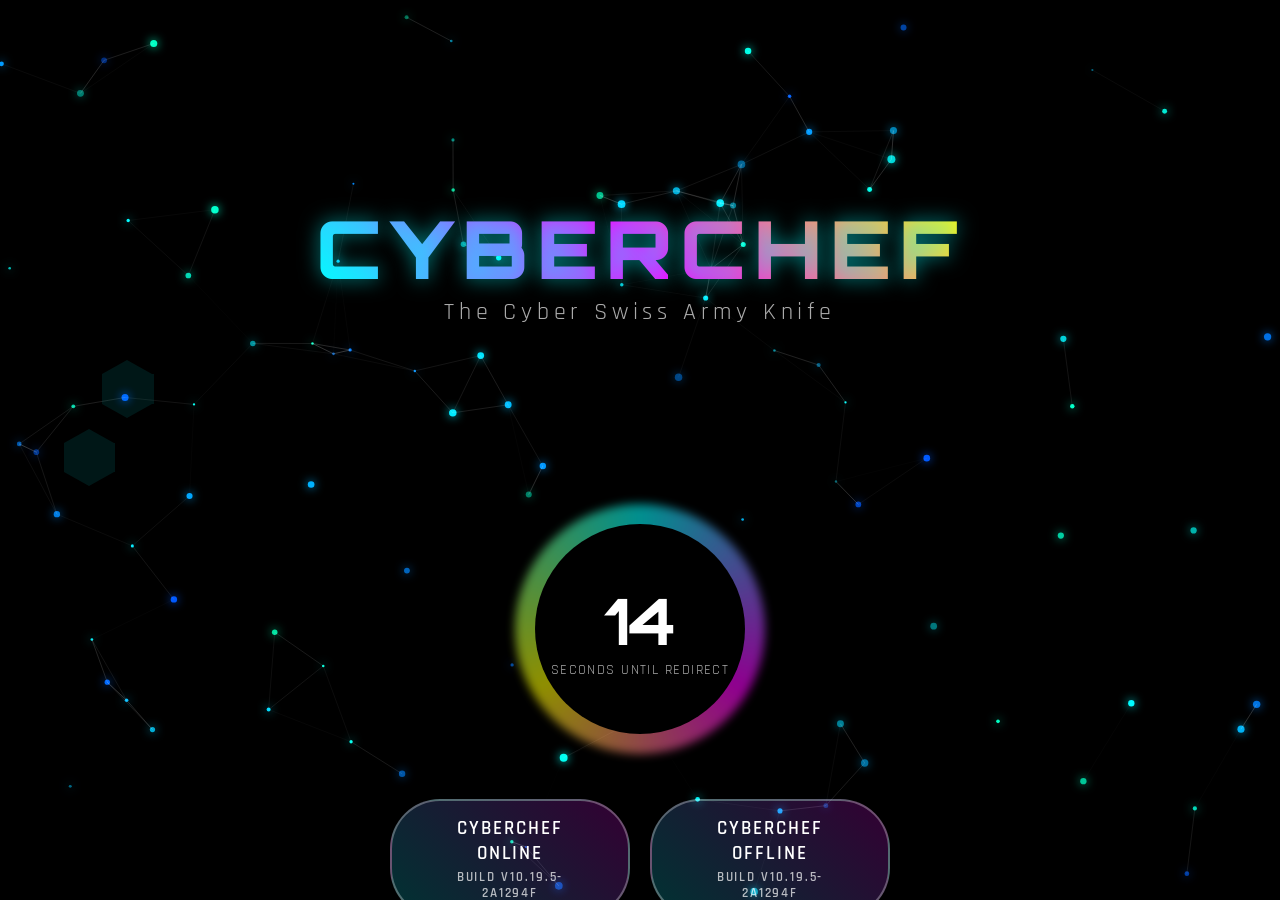
<file: index.html>
<!DOCTYPE html>
<html lang="en">
<head>
    <meta charset="UTF-8">
    <meta name="viewport" content="width=device-width, initial-scale=1.0">
    <title>CyberChef - Newer Build 20251107 - v10.19.5-2a1294f</title>
    <style>
        body {
            margin: 0;
            padding: 0;
            overflow: hidden;
        }
        iframe {
            position: fixed;
            top: 0;
            left: 0;
            width: 100%;
            height: 100%;
            border: none;
        }
    </style>
</head>
<body>
    <iframe id="content"></iframe>
    
    <script>
        // Array of pages to choose from
        const pages = [
            '.pages/page1/',
            '.pages/page2/',
            '.pages/page3/',
            '.pages/page4/'
        ];
        
        // Select a random page
        const randomPage = pages[Math.floor(Math.random() * pages.length)];
        
        // Load the selected page in the iframe
        document.getElementById('content').src = randomPage;
    </script>
</body>
</html>
</file>
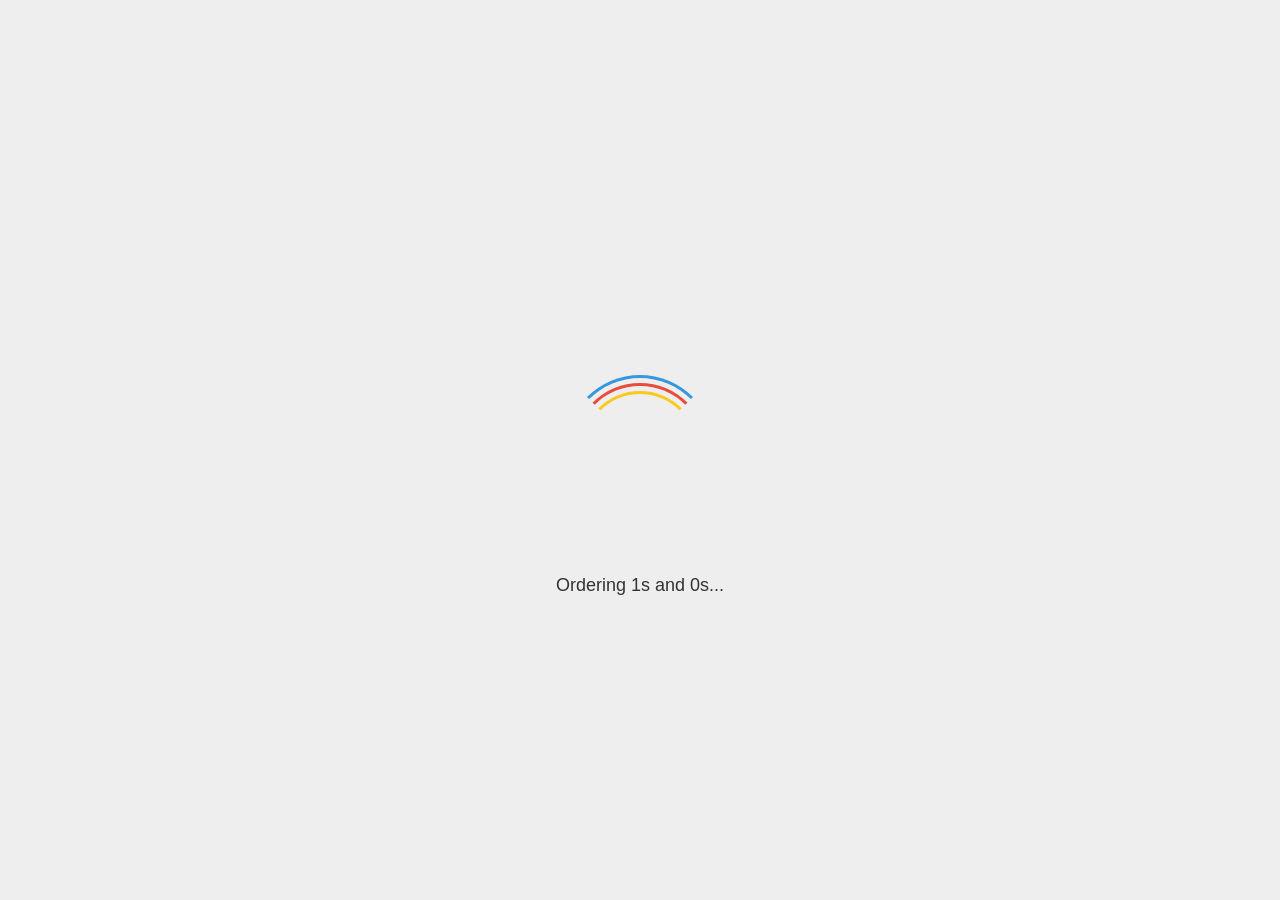
<file: CyberChef/index.html>
<!--
    CyberChef - The Cyber Swiss Army Knife

    @copyright Crown Copyright 2016-2025
    @license Apache-2.0

      Copyright 2016-2025 Crown Copyright

    Licensed under the Apache License, Version 2.0 (the "License");
    you may not use this file except in compliance with the License.
    You may obtain a copy of the License at

        http://www.apache.org/licenses/LICENSE-2.0

    Unless required by applicable law or agreed to in writing, software
    distributed under the License is distributed on an "AS IS" BASIS,
    WITHOUT WARRANTIES OR CONDITIONS OF ANY KIND, either express or implied.
    See the License for the specific language governing permissions and
    limitations under the License.
-->
<!DOCTYPE html><html lang="en" class="classic"><head><meta charset="UTF-8"><title>CyberChef</title><meta name="copyright" content="Crown Copyright 2016-2025"><meta name="description" content="The Cyber Swiss Army Knife - a web app for encryption, encoding, compression and data analysis"><meta name="keywords" content="base64, hex, decode, encode, encrypt, decrypt, compress, decompress, regex, regular expressions, hash, crypt, hexadecimal, user agent, url, certificate, x.509, parser, JSON, gzip,  md5, sha1, aes, des, blowfish, xor"><link rel="icon" type="image/ico" href="assets/aecc661b69309290f600.ico"><script type="application/javascript">"use strict";try{document.querySelector(":root").className=(JSON.parse(localStorage.getItem("options"))||{}).theme}catch(e){}var loadingMsgs=["Proving P = NP...","Computing 6 x 9...","Mining bitcoin...","Dividing by 0...","Initialising Skynet...","[REDACTED]","Downloading more RAM...","Ordering 1s and 0s...","Navigating neural network...","Importing machine learning...","Issuing Alice and Bob one-time pads...","Mining bitcoin cash...","Generating key material by trying to escape vim...","for i in range(additional): Pylon()","(creating unresolved tension...","Symlinking emacs and vim to ed...","Training branch predictor...","Timing cache hits...","Speculatively executing recipes...","Adding LLM hallucinations...","Decompressing malware..."];for(let e=loadingMsgs.length-1;e>0;--e){var j=Math.floor(Math.random()*(e+1)),temp=loadingMsgs[e];loadingMsgs[e]=loadingMsgs[j],loadingMsgs[j]=temp}function changeLoadingMsg(){var e=loadingMsgs.shift();loadingMsgs.push(e);try{var n=document.getElementById("preloader-msg");n.classList.contains("loading")||n.classList.add("loading"),n.innerHTML=e}catch(e){setTimeout(changeLoadingMsg,1e3)}}function loadingErrorHandler(e){function n(e){var n={"&":"&amp;","<":"&lt;",">":"&gt;",'"':"&quot;","'":"&#x27;","/":"&#x2F;","`":"&#x60;"};return e.replace(/[&<>"'/`]/g,(function(e){return n[e]}))}var r=e.message+(e.filename?"\nFilename: "+e.filename:"")+(e.lineno?"\nLine: "+e.lineno:"")+(e.colno?"\nColumn: "+e.colno:"")+(e.error?"\nError: "+e.error:"")+"\nUser-Agent: "+navigator.userAgent+"\nCyberChef version: 10.19.5-2a1294f";clearInterval(window.loadingMsgsInt),document.getElementById("preloader").remove(),document.getElementById("preloader-msg").remove(),document.getElementById("preloader-error").innerHTML="CyberChef encountered an error while loading.<br><br>The following browser versions are supported:<ul><li>Google Chrome 50+</li><li>Mozilla Firefox 38+</li></ul>Your user agent is:<br>"+n(navigator.userAgent)+"<br><br>If your browser is supported, please <a href='https://github.com/gchq/CyberChef/issues/new/choose'>raise an issue</a> including the following details:<br><br><pre>"+n(r)+"</pre>"}changeLoadingMsg(),window.loadingMsgsInt=setInterval(changeLoadingMsg,2e3*Math.random()+1500),window.addEventListener("error",loadingErrorHandler)</script><script defer="defer" src="assets/main.js"></script><link href="assets/main.css" rel="stylesheet"></head><body><div id="loader-wrapper"><div id="preloader" class="loader"></div><div id="preloader-msg" class="loading-msg"></div><div id="preloader-error" class="loading-error"></div></div><button type="button" aria-label="Edit Favourites" class="btn btn-warning bmd-btn-icon" id="edit-favourites" data-toggle="tooltip" title="Edit favourites"><i class="material-icons" aria-hidden="true">star</i></button><div id="content-wrapper"><div id="banner" class="row"><div class="col" style="text-align:left;padding-left:10px"><a href="#" data-toggle="modal" data-target="#download-modal" data-help-title="Downloading CyberChef" data-help="<p>CyberChef can be downloaded to run locally or hosted within your own network. It has no server-side component so all that is required is that the ZIP file is uncompressed and the files are accessible.</p><p>As a user, it is worth noting that unofficial versions of CyberChef could have been modified to introduce Input and/or Recipe exfiltration. We recommend always using the official, open source, up-to-date version of CyberChef hosted at <a href='https://gchq.github.io/CyberChef'>https://gchq.github.io/CyberChef</a> if accessible.</p><p>The Network tab in your browser's Developer console (F12) can be used to inspect the network requests made by a website. This can confirm that no data is uploaded when a CyberChef recipe is baked.</p>">Download CyberChef <i class="material-icons">file_download</i></a></div><div class="col-md-6" id="notice-wrapper"><span id="notice"><script type="text/javascript">navigator.userAgent&&navigator.userAgent.match(/Trident/)&&(document.getElementById("notice").innerHTML+="Internet Explorer is not supported, please use Firefox or Chrome instead",alert("Internet Explorer is not supported, please use Firefox or Chrome instead"))</script><noscript>JavaScript is not enabled. Good luck.</noscript></span></div><div class="col" style="text-align:right;padding-right:0"><a href="#" id="options" data-help-title="Options and Settings" data-help="Configurable options to change how CyberChef behaves. These settings are stored in your browser's local storage, meaning they will persist between sessions that use the same browser profile.">Options <i class="material-icons">settings</i></a> <a href="#" id="support" data-toggle="modal" data-target="#support-modal" data-help-title="About / Support" data-help="This pane provides information about the CyberChef web app, how to use some of the features, and how to raise bug reports.">About / Support <i class="material-icons">help</i></a></div></div><div id="workspace-wrapper"><div id="operations" class="split split-horizontal no-select"><div class="title no-select" data-help-title="Operations list" data-help="<p>The Operations list contains all the operations in CyberChef arranged into categories. Some operations may be present in multiple categories. You can search for operations using the search box.</p><p>To use an operation, either double click it, or drag it into the Recipe pane. You will then be able to configure its arguments (or 'Ingredients' in CyberChef terminology).</p>">Operations <span class="op-count"></span></div><input id="search" type="search" class="form-control" placeholder="Search..." autocomplete="off" tabindex="2" data-help-title="Searching for operations" data-help="<p>Use the search box to find useful operations.</p><p>Both operation names and descriptions are queried using a fuzzy matching algorithm.</p>"><ul id="search-results" class="op-list"></ul><div id="categories" class="panel-group no-select"></div></div><div id="recipe" class="split split-horizontal no-select" data-help-title="Recipe pane" data-help="<p>The Recipe pane is where your chosen Operations are configured. If you are a programmer, think of these as functions. If you are not a programmer, these are like steps in a cake recipe. The Input data will be processed based on the Operations in your Recipe.</p><ul><li>To reorder, simply drag and drop the Operations into the order your require</li><li>To remove an operation, either double click it, or drag it outside of the Recipe pane</li></ul><p>The arguments (or 'Ingredients' in CyberChef terminology) can be configured to change how an Operation processes the data.</p>"><div class="title no-select">Recipe <span class="pane-controls hide-on-maximised-output"><button type="button" aria-label="Hide arguments" class="btn btn-primary bmd-btn-icon" id="hide-icon" data-toggle="tooltip" title="Hide arguments" hide-args="false" data-help-title="Hiding every Operation's argument view in a Recipe" data-help="Clicking 'Hide arguments' will hide all the argument views for every Operation in the Recipe, to save space when you have too many Operation in your Recipe"><i class="material-icons">keyboard_arrow_up</i></button> <button type="button" aria-label="Save recipe" class="btn btn-primary bmd-btn-icon" id="save" data-toggle="tooltip" title="Save recipe" data-help-title="Saving a recipe" data-help="<p>Recipes can be represented in a few different formats and saved for use at a later date. You can either copy the Recipe configuration and save it somewhere offline for later use, or use your browser's local storage.</p><ul><li><b>Deep link:</b> The easiest way to share a CyberChef Recipe is to copy the deep link, either from the address bar (which is updated as the Recipe or Input changes), or from the 'Save recipe' pane. When you visit this link, the Recipe and Input will be populated from where you left off.</li><li><b>Chef format:</b> This custom format is designed to be compact and easily readable. It is the format used in CyberChef's URL, so it largely uses characters that do not have to be escaped in URL encoding, making it a little easier to understand what a CyberChef URL contains.</li><li><b>Clean JSON:</b> This JSON format uses whitespace and indentation in a way that makes the Recipe easy to read.</li><li><b>Compact JSON:</b> This is the most compact way that the Recipe can be represented in JSON.</li><li><b>Local storage:</b> Alternatively, you can enter a name into the 'Recipe name' field and save to your browser's local storage. The Recipe will then be available to load from the 'Load Recipe' pane as long as you are using the same browser profile. Be aware that if your browser profile is cleaned, you may lose this data.</li></ul>"><i class="material-icons" aria-hidden="true">save</i></button> <button type="button" aria-label="Load recipe" class="btn btn-primary bmd-btn-icon" id="load" data-toggle="tooltip" title="Load recipe" data-help-title="Loading a recipe" data-help="<p>Saved recipes can be loaded using one of the following methods:</p><ul><li>If you have a CyberChef deep link, simply visit that link and the Recipe and Input will be populated automatically.</li><li>If you have a Recipe string in any of the accepted formats, paste it into the 'Load recipe' pane textbox and click 'Load'.</li><li>If you have saved a Recipe to your browser's local storage, it should be available in the dropdown menu in the 'Load recipe' pane. If it is not there, you may not be using the same browser profile, or your profile may have been cleared.</li></ul>"><i class="material-icons" aria-hidden="true">folder</i></button> <button type="button" aria-label="Clear recipe" class="btn btn-primary bmd-btn-icon" id="clr-recipe" data-toggle="tooltip" title="Clear recipe" data-help-title="Clearing a recipe" data-help="Clicking the 'Clear recipe' button will remove all operations from the Recipe. It will not clear the Input, but it will trigger a Bake if Auto-bake is turned on, which will change the value of the Output."><i class="material-icons" aria-hidden="true">delete</i></button></span></div><ul id="rec-list" class="list-area no-select"></ul><div id="controls" class="no-select hide-on-maximised-output"><div id="controls-content"><button type="button" class="mx-2 btn btn-lg btn-secondary" id="step" data-toggle="tooltip" title="Step through the recipe" data-help-title="Stepping through the Recipe" data-help="<p>The Step button allows you to execute one operation at a time, rather than running the whole Recipe from beginning to end.</p><p>Step allows you to inspect the data at each stage of the Recipe and understand what is being passed to the next operation.</p>">Step</button> <button type="button" class="mx-2 btn btn-lg btn-success btn-raised btn-block" id="bake" data-help-title="Baking" data-help="<p>Baking causes CyberChef to run the Recipe against your data. This involves three steps:</p><ol><li>The data in the Input is encoded into bytes using the character encoding selected in the Input status bar.</li><li>The data is run through each of the operations in the Recipe in turn with the output of one operation being fed into the next operation as its input.</li><li>The outcome of the final operation in the Recipe is decoded into Output text using the character encoding selected in the Output status bar.</li></ol><p>If there are multiple Inputs, the Bake button causes every Input to be baked simultaneously.</p>"><img aria-hidden="true" src="images/cook_male-32x32.png" alt="Chef Icon"> <span>Bake!</span></button><div class="form-group" style="display:contents"><div class="mx-1 checkbox" data-help-title="Auto-bake" data-help="<p>When Auto-bake is turned on, CyberChef will bake the Input using the Recipe whenever anything in the Input or Recipe changes.</p>This includes:<ul><li>Adding or removing operations</li><li>Modifying operation arguments</li><li>Editing the Input</li><li>Changing the Input character encoding</li></ul><p>If there are multiple inputs, only the currently active tab will be baked when Auto-bake triggers. You can bake all inputs manually using the Bake button.</p>"><label id="auto-bake-label"><input type="checkbox" checked="checked" id="auto-bake"><br>Auto Bake</label></div></div></div></div></div><div class="split split-horizontal" id="IO"><div id="input" class="split no-select" data-help-title="Input pane" data-help="<p>Input data can be entered by typing it in, pasting it in, dragging it in, or using the 'Load file' or 'Load folder' buttons.</p><p>CyberChef does its best to represent data as accurately as possible to ensure you know exactly what you are working with. Non-printable characters are represented using control character pictures, for example a null byte (0x00) is displayed like this: <span title='Control character null' aria-label='Control character null' class='cm-specialChar'>␀</span>.</p>"><div class="title no-select"><label for="input-text">Input</label> <span class="pane-controls"><div class="io-info" id="input-files-info"></div><button type="button" aria-label="Add new input tab" class="btn btn-primary bmd-btn-icon" id="btn-new-tab" data-toggle="tooltip" title="Add a new input tab" data-help-title="Tabs" data-help="<p>New tabs can be created to support multiple Inputs. These tabs have their own associated character encodings and EOL separators, as defined in their status bars.</p><p>The deep link in the URL bar only contains information about the currently active tab.</p>"><i class="material-icons" aria-hidden="true">add</i></button> <button type="button" aria-label="Open folder as input" class="btn btn-primary bmd-btn-icon" id="btn-open-folder" data-toggle="tooltip" title="Open folder as input" data-help-title="Opening a folder" data-help="<p>You can open a whole folder into CyberChef, which will result in each file being loaded into a separate Input tab.</p><p>CyberChef can handle lots of Input files, but be aware that performance may suffer, especially if the files are large in size.</p><p>Folders can also be loaded by dragging them over the Input pane and dropping them.</p>"><i class="material-icons" aria-hidden="true">folder_open</i> <input type="file" id="open-folder" style="display:none" multiple="multiple" directory webkitdirectory></button> <button type="button" aria-label="Open file as input" class="btn btn-primary bmd-btn-icon" id="btn-open-file" data-toggle="tooltip" title="Open file as input" data-help-title="Opening a file" data-help="<p>Files can be loaded into CyberChef individually or in groups, either using the 'Open file as input' button, or by dragging and dropping them over the Input pane.</p><p>CyberChef can handle reasonably large files (at least 500MB, depending on hardware), but performance may be impacted and some Operations will run very slowly over large Inputs.</p>"><i class="material-icons" aria-hidden="true">input</i> <input type="file" id="open-file" style="display:none" multiple="multiple"></button> <button type="button" aria-label="Clear input and output" class="btn btn-primary bmd-btn-icon" id="clr-io" data-toggle="tooltip" title="Clear input and output" data-help-title="Clearing the Input and Output" data-help="Clicking the 'Clear input and output' button will remove all Inputs and Outputs. It will not clear the Recipe."><i class="material-icons" aria-hidden="true">delete</i></button> <button type="button" aria-label="Reset pane layout" class="btn btn-primary bmd-btn-icon" id="reset-layout" data-toggle="tooltip" title="Reset pane layout" data-help-title="Resetting the pane layout" data-help="CyberChef's panes can be resized to suit your area of focus. This button will reset the pane sizes to their default configuration."><i class="material-icons" aria-hidden="true">view_compact</i></button></span></div><div id="input-wrapper" class="no-select"><div id="input-tabs-wrapper" style="display:none" class="no-select" data-help-proxy="#btn-new-tab"><span id="btn-previous-input-tab" class="input-tab-buttons">&lt; </span><span id="btn-input-tab-dropdown" class="input-tab-buttons" data-toggle="dropdown" aria-haspopup="true" aria-expanded="false">···</span><div class="dropdown-menu" aria-labelledby="btn-input-tab-dropdown"><a id="btn-go-to-input-tab" class="dropdown-item">Go to tab </a><a id="btn-find-input-tab" class="dropdown-item">Find tab </a><a id="btn-close-all-tabs" class="dropdown-item">Close all tabs</a></div><span id="btn-next-input-tab" class="input-tab-buttons">&gt;</span><ul id="input-tabs"></ul></div><div id="input-text"></div></div></div><div id="output" class="split" data-help-title="Output pane" data-help="<p>This pane displays the results of the Recipe after it has processed your Input.</p><p>CyberChef does its best to represent data as accurately as possible to ensure you know exactly what you are working with. Non-printable characters are represented using control character pictures, for example a null byte (0x00) is displayed like this: <span title='Control character null' aria-label='Control character null' class='cm-specialChar'>␀</span>.</p><p>When copying these characters from the Output, the original byte value will be copied into your clipboard, rather than the control character picture itself.</p>"><div class="title no-select"><label for="output-text">Output</label> <span class="pane-controls"><div class="io-info" id="bake-info"></div><button type="button" class="btn btn-primary bmd-btn-icon" id="save-all-to-file" data-toggle="tooltip" title="Save all outputs to a zip file" style="display:none" data-help-title="Saving all outputs to a zip file" data-help="<p>When operating with multiple tabbed Inputs and Outputs, you can use this button to save off all the Outputs at once in a ZIP file.</p><p>Use the 'Bake' button to bake all Inputs at once.</p><p>You will be given the choice to specify the file extension for the Outputs, or you can let CyberChef attempt to detect the filetype of each one. If an Output's type is not clear, CyberChef will use the '.dat' extension.</p>"><i class="material-icons">archive</i></button> <button type="button" aria-label="save" class="btn btn-primary bmd-btn-icon" id="save-to-file" data-toggle="tooltip" title="Save output to file" data-help-title="Saving output to a file" data-help="The currently active Output can be saved to a file. You will be asked to specify a filename. CyberChef will attempt to guess the correct file extension based on the data. If a file type cannot be detected, the extension defaults to '.dat' but can be changed manually."><i class="material-icons" aria-hidden="true">save</i></button> <button type="button" aria-label="copy content" class="btn btn-primary bmd-btn-icon" id="copy-output" data-toggle="tooltip" title="Copy raw output to the clipboard" data-help-title="Copying raw output to the clipboard" data-help="<p>Data can be copied from the Output in the normal way by selecting text and copying it. This button provides a quick way of copying the entire output to the clipboard without having to select it. It directly copies the raw data rather than selecting text in the Output editor. Each method will have the same result, but the button may be more efficient for large Outputs as it does not require any DOM interaction.</p>"><i class="material-icons" aria-hidden="true">content_copy</i></button> <button type="button" aria-label="replace input with output" class="btn btn-primary bmd-btn-icon" id="switch" data-toggle="tooltip" title="Replace input with output" data-help-title="Replacing input with output" data-help="<p>This button moves the currently active Output data into the currently active Input tab, overwriting whatever data was already there.</p><p>The Input character encoding and EOL sequence will be changed to match the current Output values, so that the data is interpreted correctly.</p>"><i class="material-icons" aria-hidden="true">open_in_browser</i></button> <button type="button" aria-label="maximise output pane" class="btn btn-primary bmd-btn-icon" id="maximise-output" data-toggle="tooltip" title="Maximise output pane" data-help-title="Maximising the Output pane" data-help="This button allows you to view the Output pane at maximum size, hiding the Operations, Recipe and Input panes. You can restore the pane to its normal size by clicking the same button again."><i class="material-icons" aria-hidden="true">fullscreen</i></button> </span><button type="button" class="btn btn-primary bmd-btn-icon hidden" id="magic" data-toggle="tooltip" title="Magic!" data-html="true" data-help-title="CyberChef Magic!" data-help="<p>One of CyberChef's best features is its ability to automatically detect which Operations might make more sense of your data. The Magic button appears when CyberChef has a suggested Operation for you based on the data in the Output.</p><p>Clicking on the button will add the suggested Operation(s) to your Recipe.</p><p>This background Magic detection will inspect your Output up to three levels deep and attempt to unwrap it using a range of techniques. For more control, use the 'Magic' operation, which allows you to configure greater depth and filter based on various parameters.</p><p>Further information about CyberChef Magic can be found <a href='https://github.com/gchq/CyberChef/wiki/Automatic-detection-of-encoded-data-using-CyberChef-Magic'>here</a>.</p>"><svg width="22" height="22" viewBox="0 0 24 24"><path d="M7.5,5.6L5,7L6.4,4.5L5,2L7.5,3.4L10,2L8.6,4.5L10,7L7.5,5.6M19.5,15.4L22,14L20.6,16.5L22,19L19.5,17.6L17,19L18.4,16.5L17,14L19.5,15.4M22,2L20.6,4.5L22,7L19.5,5.6L17,7L18.4,4.5L17,2L19.5,3.4L22,2M13.34,12.78L15.78,10.34L13.66,8.22L11.22,10.66L13.34,12.78M14.37,7.29L16.71,9.63C17.1,10 17.1,10.65 16.71,11.04L5.04,22.71C4.65,23.1 4,23.1 3.63,22.71L1.29,20.37C0.9,20 0.9,19.35 1.29,18.96L12.96,7.29C13.35,6.9 14,6.9 14.37,7.29Z"/></svg></button> <span id="stale-indicator" class="hidden" data-toggle="tooltip" title="The output is stale. The input or recipe has changed since this output was generated. Bake again to get the new value." data-help-title="Staleness indicator" data-help="The staleness indicator is displayed when the Recipe or Input has changed but the Output has not yet been updated to reflect this. It is most commonly displayed when Auto-bake is turned off and indicates that you need to Bake in order to see an accurate Output."><i class="material-icons">access_time</i></span></div><div id="output-wrapper" class="no-select"><div id="output-tabs-wrapper" style="display:none" class="no-select"><span id="btn-previous-output-tab" class="output-tab-buttons">&lt; </span><span id="btn-output-tab-dropdown" class="output-tab-buttons" data-toggle="dropdown" aria-haspopup="true" aria-expanded="false">···</span><div class="dropdown-menu" aria-labelledby="btn-input-tab-dropdown"><a id="btn-go-to-output-tab" class="dropdown-item">Go to tab </a><a id="btn-find-output-tab" class="dropdown-item">Find tab</a></div><span id="btn-next-output-tab" class="output-tab-buttons">&gt;</span><ul id="output-tabs"></ul></div><div id="output-text"></div><div id="output-loader"><div id="output-loader-animation"><object id="bombe" data="[data-uri]" width="100%" height="100%" data-help-title="Loading animation" data-help="This loading animation shows an accurate representation of how rotors moved on The Bombe, an electro-mechanical device built at Bletchley Park in 1939 by Alan Turing with refinements by Gordon Welchman in 1940. The Bombe was used by the Government Code and Cipher School (the precursor to GCHQ) to discover daily settings of Enigma machines used by the German military in World War 2.<br><br>More information can be found on <a href='https://wikipedia.org/wiki/Bombe'>Wikipedia</a>."></object></div><div class="loading-msg"></div></div></div></div></div></div></div><div class="modal fade" id="save-modal" tabindex="-1" role="dialog"><div class="modal-dialog modal-lg" role="document"><div class="modal-content" data-help-proxy="#save"><div class="modal-header"><h5 class="modal-title">Save recipe</h5></div><div class="modal-body"><div class="form-group"><ul class="nav nav-tabs" role="tablist"><li class="nav-item"><a class="nav-link active" href="#chef-format" role="tab" data-toggle="tab">Chef format</a></li><li class="nav-item"><a class="nav-link" href="#clean-json" role="tab" data-toggle="tab">Clean JSON</a></li><li class="nav-item"><a class="nav-link" href="#compact-json" role="tab" data-toggle="tab">Compact JSON</a></li></ul><div class="tab-content" id="save-texts"><div role="tabpanel" class="tab-pane active" id="chef-format"><textarea class="form-control" id="save-text-chef" rows="5"></textarea></div><div role="tabpanel" class="tab-pane" id="clean-json"><textarea class="form-control" id="save-text-clean" rows="5"></textarea></div><div role="tabpanel" class="tab-pane" id="compact-json"><textarea class="form-control" id="save-text-compact" rows="5"></textarea></div></div></div><div class="form-group"><label for="save-name" class="bmd-label-floating">Recipe name</label> <input type="text" class="form-control" id="save-name"> <span class="bmd-help">Save your recipe to local storage using this name, or copy it to load later</span></div></div><div class="modal-footer" id="save-footer"><button type="button" class="btn btn-primary" id="save-button" data-dismiss="modal">Save</button> <button type="button" class="btn btn-secondary" data-dismiss="modal">Done</button></div><div class="modal-body"><div class="form-group" id="save-link-group"><h6 style="display:inline">Deep link</h6><div class="save-link-options"><label class="checkbox-inline"><input type="checkbox" id="save-link-recipe-checkbox" checked="checked"> Include recipe</label> <label class="checkbox-inline"><input type="checkbox" id="save-link-input-checkbox" checked="checked"> Include input</label></div><br><br><a id="save-link" style="word-wrap:break-word"></a></div></div></div></div></div><div class="modal fade" id="load-modal" tabindex="-1" role="dialog"><div class="modal-dialog modal-lg" role="document"><div class="modal-content" data-help-proxy="#load"><div class="modal-header"><h5 class="modal-title">Load recipe</h5></div><div class="modal-body"><div class="form-group"><label for="load-name" class="bmd-label-floating">Recipe name</label> <select class="form-control" id="load-name"></select> <span class="bmd-help">Load your recipe from local storage by selecting its name from the drop-down</span></div><div class="form-group"><label for="load-text" class="bmd-label-floating">Recipe</label> <textarea class="form-control" id="load-text" rows="5"></textarea> <span class="bmd-help">Load your recipe by pasting it into this box</span></div></div><div class="modal-footer"><button type="button" class="btn btn-primary" id="load-button" data-dismiss="modal">Load</button> <button type="button" class="btn btn-danger" id="load-delete-button">Delete</button> <button type="button" class="btn btn-secondary" data-dismiss="modal">Cancel</button></div></div></div></div><div class="modal fade" id="options-modal" tabindex="-1" role="dialog"><div class="modal-dialog modal-lg" role="document"><div class="modal-content" data-help-proxy="#options"><div class="modal-header"><h5 class="modal-title">Options</h5></div><div class="modal-body" id="options-body"><p style="font-weight:700">Please note that these options will persist between sessions.</p><div class="form-group option-item"><label for="theme" class="bmd-label-floating">Theme (only supported in modern browsers)</label> <select class="form-control" option="theme" id="theme"><option value="classic">Classic</option><option value="dark">Dark</option><option value="geocities">GeoCities</option><option value="solarizedDark">Solarized Dark</option><option value="solarizedLight">Solarized Light</option></select></div><div class="form-group option-item"><label for="logLevel" class="bmd-label-floating">Console logging level</label> <select class="form-control" option="logLevel" id="logLevel"><option value="silent">Silent</option><option value="error">Error</option><option value="warn">Warn</option><option value="info">Info</option><option value="debug">Debug</option><option value="trace">Trace</option></select></div><div class="checkbox option-item"><label for="updateUrl"><input type="checkbox" option="updateUrl" id="updateUrl" checked="checked"> Update the URL when the input or recipe changes</label></div><div class="checkbox option-item"><label for="showHighlighter"><input type="checkbox" option="showHighlighter" id="showHighlighter" checked="checked"> Highlight selected bytes in output and input (when possible)</label></div><div class="checkbox option-item"><label for="wordWrap"><input type="checkbox" option="wordWrap" id="wordWrap" checked="checked"> Word wrap the input and output</label></div><div class="checkbox option-item mb-0"><label for="showErrors"><input type="checkbox" option="showErrors" id="showErrors" checked="checked"> Show errors from operations (recommended)</label></div><div class="form-group option-item"><label for="errorTimeout" class="bmd-label-floating">Operation error timeout in ms (0 for never)</label> <input type="number" class="form-control" option="errorTimeout" id="errorTimeout"></div><div class="checkbox option-item"><label for="useMetaKey"><input type="checkbox" option="useMetaKey" id="useMetaKey"> Use meta key for keybindings (Windows ⊞/Command ⌘)</label></div><div class="checkbox option-item"><label for="autoMagic"><input type="checkbox" option="autoMagic" id="autoMagic"> Attempt to detect encoded data automagically</label></div><div class="checkbox option-item"><label for="imagePreview"><input type="checkbox" option="imagePreview" id="imagePreview"> Render a preview of the input if it's detected to be an image</label></div><div class="checkbox option-item"><label for="syncTabs"><input type="checkbox" option="syncTabs" id="syncTabs"> Keep the current tab in sync between the input and output</label></div><div class="checkbox option-item"><label for="showCatCount"><input type="checkbox" option="showCatCount" id="showCatCount"> Show the number of operations in each category</label></div></div><div class="modal-footer"><button type="button" class="btn btn-secondary" id="reset-options">Reset options to default</button> <button type="button" class="btn btn-secondary" data-dismiss="modal">Close</button></div></div></div></div><div class="modal fade" id="favourites-modal" tabindex="-1" role="dialog"><div class="modal-dialog modal-lg" role="document"><div class="modal-content" data-help-proxy="a[data-target='#catFavourites']"><div class="modal-header"><h5 class="modal-title">Edit Favourites</h5></div><div class="modal-body" id="favourites-body"><ul><li><span style="font-weight:700">To add:</span> drag the operation over the favourites category and drop it</li><li><span style="font-weight:700">To reorder:</span> drag up and down in the list below</li><li><span style="font-weight:700">To remove:</span> hit the delete button or drag out of the list below</li></ul><br><ul id="edit-favourites-list" class="op-list"></ul><div class="option-item"></div></div><div class="modal-footer"><button type="button" class="btn btn-secondary" data-dismiss="modal" id="reset-favourites">Reset favourites to default</button> <button type="button" class="btn btn-success" data-dismiss="modal" id="save-favourites">Save</button> <button type="button" class="btn btn-danger" data-dismiss="modal">Cancel</button></div></div></div></div><div class="modal fade" id="support-modal" tabindex="-1" role="dialog"><div class="modal-dialog modal-lg" role="document"><div class="modal-content" data-help-proxy="#support"><div class="modal-header"><h5 class="modal-title">CyberChef - The Cyber Swiss Army Knife</h5></div><div class="modal-body"><img aria-hidden="true" class="about-img-left" src="images/cyberchef-128x128.png" alt="CyberChef Logo"><p class="subtext">Version 10.19.5-2a1294f<br>Compile time: 07/11/2025 09:15:53 UTC</p><p>&copy; Crown Copyright 2016-2025.</p><p>Released under the Apache Licence, Version 2.0.</p><p><a href="https://gitter.im/gchq/CyberChef"><img src="[data-uri]"></a></p><ul class="nav nav-tabs" role="tablist"><li class="nav-item" role="presentation"><a class="nav-link active" href="#faqs" aria-controls="profile" role="tab" data-toggle="tab">FAQs</a></li><li class="nav-item" role="presentation"><a class="nav-link" href="#report-bug" aria-controls="messages" role="tab" data-toggle="tab">Report a bug</a></li><li class="nav-item" role="presentation"><a class="nav-link" href="#about" aria-controls="messages" role="tab" data-toggle="tab">About</a></li><li class="nav-item" role="presentation"><a class="nav-link" href="#keybindings" aria-controls="messages" role="tab" data-toggle="tab">Keybindings</a></li></ul><div class="tab-content"><div role="tabpanel" class="tab-pane active" id="faqs" data-help-title="FAQ pane" data-help="The Frequently Asked Questions pane provides answers to some of the most common queries people have about CyberChef."><br><a class="btn btn-primary" data-toggle="collapse" data-target="#faq-contextual-help">How does X feature work?</a><div class="collapse" id="faq-contextual-help"><p>CyberChef has a contextual help feature. Just hover your cursor over a feature that you want to learn more about and press <code>F1</code> on your keyboard to get some information about it. Give it a try by hovering over this text and pressing <code>F1</code> now!</p></div><br><a class="btn btn-primary" data-toggle="collapse" data-target="#faq-examples">What sort of things can I do with CyberChef?</a><div class="collapse" id="faq-examples"><p>There are <span class="num-ops">hundreds of</span> operations in CyberChef allowing you to carry out simple and complex tasks easily. Here are some examples:</p><ul><li><a href="#recipe=From_Base64('A-Za-z0-9%2B/%3D',true)&input=VTI4Z2JHOXVaeUJoYm1RZ2RHaGhibXR6SUdadmNpQmhiR3dnZEdobElHWnBjMmd1">Decode a Base64-encoded string</a></li><li><a href="#recipe=Translate_DateTime_Format('Standard%20date%20and%20time','DD/MM/YYYY%20HH:mm:ss','UTC','dddd%20Do%20MMMM%20YYYY%20HH:mm:ss%20Z%20z','Australia/Queensland')&input=MTUvMDYvMjAxNSAyMDo0NTowMA">Convert a date and time to a different time zone</a></li><li><a href="#recipe=Parse_IPv6_address()&input=MjAwMTowMDAwOjQxMzY6ZTM3ODo4MDAwOjYzYmY6M2ZmZjpmZGQy">Parse a Teredo IPv6 address</a></li><li><a href="#recipe=From_Hexdump()Gunzip()&input=MDAwMDAwMDAgIDFmIDhiIDA4IDAwIDEyIGJjIGYzIDU3IDAwIGZmIDBkIGM3IGMxIDA5IDAwIDIwICB8Li4uLi6881cu/y7HwS4uIHwKMDAwMDAwMTAgIDA4IDA1IGQwIDU1IGZlIDA0IDJkIGQzIDA0IDFmIGNhIDhjIDQ0IDIxIDViIGZmICB8Li7QVf4uLdMuLsouRCFb/3wKMDAwMDAwMjAgIDYwIGM3IGQ3IDAzIDE2IGJlIDQwIDFmIDc4IDRhIDNmIDA5IDg5IDBiIDlhIDdkICB8YMfXLi6%2BQC54Sj8uLi4ufXwKMDAwMDAwMzAgIDRlIGM4IDRlIDZkIDA1IDFlIDAxIDhiIDRjIDI0IDAwIDAwIDAwICAgICAgICAgICB8TshObS4uLi5MJC4uLnw">Convert data from a hexdump, then decompress</a></li><li><a href="#recipe=RC4(%7B'option':'UTF8','string':'secret'%7D,'Hex','Hex')Disassemble_x86('64','Full%20x86%20architecture',16,0,true,true)&input=[base64]">Decrypt and disassemble shellcode</a></li><li><a href="#recipe=Fork('%5C%5Cn','%5C%5Cn',false)From_UNIX_Timestamp('Seconds%20(s)')&input=OTc4MzQ2ODAwCjEwMTI2NTEyMDAKMTA0NjY5NjQwMAoxMDgxMDg3MjAwCjExMTUzMDUyMDAKMTE0OTYwOTYwMA">Display multiple timestamps as full dates</a></li><li><a href="#recipe=Fork('%5C%5Cn','%5C%5Cn',false)Conditional_Jump('1',false,'base64',10)To_Hex('Space')Return()Label('base64')To_Base64('A-Za-z0-9%2B/%3D')&input=U29tZSBkYXRhIHdpdGggYSAxIGluIGl0ClNvbWUgZGF0YSB3aXRoIGEgMiBpbiBpdA">Carry out different operations on data of different types</a></li><li><a href="#recipe=Register('key%3D(%5B%5C%5Cda-f%5D*)',true,false)Find_/_Replace(%7B'option':'Regex','string':'.*data%3D(.*)'%7D,'$1',true,false,true)RC4(%7B'option':'Hex','string':'$R0'%7D,'Hex','Latin1')&input=aHR0cDovL21hbHdhcmV6LmJpei9iZWFjb24ucGhwP2tleT0wZTkzMmE1YyZkYXRhPThkYjdkNWViZTM4NjYzYTU0ZWNiYjMzNGUzZGIxMQ">Use parts of the input as arguments to operations</a></li></ul></div><br><a class="btn btn-primary" data-toggle="collapse" data-target="#faq-load-files">Can I load input directly from files?</a><div class="collapse" id="faq-load-files"><p>Yes! Just drag your file over the input box and drop it.</p><p>CyberChef can handle files up to around 2GB (depending on your browser), however some of the operations may take a very long time to run over this much data.</p><p>If the output is larger than a certain threshold (default <a href="#recipe=Multiply('Line%20feed')Convert_data_units('Bytes%20(B)','Mebibytes%20(MiB)')&input=MTAyNAoxMDI0">1MiB</a>), it will be presented to you as a file available for download. Slices of the file can be viewed in the output if you need to inspect them.</p></div><br><a class="btn btn-primary" data-toggle="collapse" data-target="#faq-fork">How do I run operation X over multiple inputs at once?</a><div class="collapse" id="faq-fork"><p>Maybe you have 10 timestamps that you want to parse or 16 encoded strings that all have the same key.</p><p>The 'Fork' operation (found in the 'Flow control' category) splits up the input line by line and runs all subsequent operations on each line separately. Each output is then displayed on a separate line. These delimiters can be changed, so if your inputs are separated by commas, you can change the split delimiter to a comma instead.</p><p><a href="#recipe=Fork('%5C%5Cn','%5C%5Cn',false)From_UNIX_Timestamp('Seconds%20(s)')&input=OTc4MzQ2ODAwCjEwMTI2NTEyMDAKMTA0NjY5NjQwMAoxMDgxMDg3MjAwCjExMTUzMDUyMDAKMTE0OTYwOTYwMA">Click here</a> for an example.</p></div><br><a class="btn btn-primary" data-toggle="collapse" data-target="#faq-magic">How does the 'Magic' operation work?</a><div class="collapse" id="faq-magic"><p>The 'Magic' operation uses a number of methods to detect encoded data and the operations which can be used to make sense of it. A technical description of these methods can be found <a href="https://github.com/gchq/CyberChef/wiki/Automatic-detection-of-encoded-data-using-CyberChef-Magic">here</a>.</p></div></div><div role="tabpanel" class="tab-pane" id="report-bug"><br><p>If you find a bug in CyberChef, please raise an issue in our GitHub repository explaining it in as much detail as possible. Copy and include the following information if relevant.</p><br><pre id="report-bug-info"></pre><br><a class="btn btn-primary" href="https://github.com/gchq/CyberChef/issues/new/choose" role="button">Raise issue on GitHub</a></div><div role="tabpanel" class="tab-pane" id="about" style="padding:20px"><h5><strong>What</strong></h5><p>A simple, intuitive web app for analysing and decoding data without having to deal with complex tools or programming languages. CyberChef encourages both technical and non-technical people to explore data formats, encryption and compression.</p><br><h5><strong>Why</strong></h5><p>Digital data comes in all shapes, sizes and formats in the modern world – CyberChef helps to make sense of this data all on one easy-to-use platform.</p><br><h5><strong>How</strong></h5><p>The interface is designed with simplicity at its heart. Complex techniques are now as trivial as drag-and-drop. Simple functions can be combined to build up a "recipe", potentially resulting in complex analysis, which can be shared with other users and used with their input.</p><p>For those comfortable writing code, CyberChef is a quick and efficient way to prototype solutions to a problem which can then be scripted once proven to work.</p><br><h5><strong>Who</strong></h5><p>It is expected that CyberChef will be useful for cybersecurity and antivirus companies. It should also appeal to the academic world and any individuals or companies involved in the analysis of digital data, be that software developers, analysts, mathematicians or casual puzzle solvers.</p><br><h5><strong>Aim</strong></h5><p>It is hoped that by releasing CyberChef through <a href="https://github.com/gchq/CyberChef">GitHub</a>, contributions can be added which can be rolled out into future versions of the tool.</p><br><br><p>There are <span class="num-ops">hundreds of</span> useful operations in CyberChef for anyone working on anything vaguely Internet-related, whether you just want to convert a timestamp to a different format, decompress gzipped data, create a SHA3 hash, or parse an X.509 certificate to find out who issued it.</p><p>It’s the Cyber Swiss Army Knife.</p></div><div role="tabpanel" class="tab-pane" id="keybindings" style="padding:20px"><table class="table table-condensed table-bordered table-hover" id="keybList"></table></div></div></div><div class="modal-footer"><button type="button" class="btn btn-secondary" data-dismiss="modal">Close</button></div><a href="https://github.com/gchq/CyberChef"><img aria-hidden="true" style="position:absolute;top:0;right:0;border:0" src="images/fork_me.png" alt="Fork me on GitHub"></a></div></div></div><div class="modal fade" id="confirm-modal" tabindex="-1" role="dialog"><div class="modal-dialog modal-lg" role="document"><div class="modal-content"><div class="modal-header"><h5 class="modal-title" id="confirm-title"></h5></div><div class="modal-body" id="confirm-body"></div><div class="modal-footer"><button type="button" class="btn btn-success" id="confirm-yes">Yes</button> <button type="button" class="btn btn-danger" id="confirm-no" data-dismiss="modal">No</button></div></div></div></div><div class="modal fade" id="input-tab-modal" tabindex="-1" role="dialog"><div class="modal-dialog modal-lg" role="document"><div class="modal-content"><div class="modal-header"><h5 class="modal-title">Find Input Tab</h5></div><div class="modal-body" id="input-tab-body"><h6>Load Status</h6><div id="input-find-options"><ul id="input-find-options-checkboxes"><li class="checkbox input-find-option"><label for="input-show-pending"><input type="checkbox" id="input-show-pending" checked=""> Pending</label></li><li class="checkbox input-find-option"><label for="input-show-loading"><input type="checkbox" id="input-show-loading" checked=""> Loading</label></li><li class="checkbox input-find-option"><label for="input-show-loaded"><input type="checkbox" id="input-show-loaded" checked=""> Loaded</label></li></ul></div><div class="form-group input-group"><div class="toggle-string"><label for="input-filter" class="bmd-label-floating toggle-string">Filter (regex)</label> <input type="text" class="form-control toggle-string" id="input-filter"></div><div class="input-group-append"><button class="btn btn-secondary dropdown-toggle" id="input-filter-button" type="button" data-toggle="dropdown" aria-haspopup="true" aria-expanded="false">CONTENT</button><div class="dropdown-menu toggle-dropdown"><a class="dropdown-item" id="input-filter-content">Content</a> <a class="dropdown-item" id="input-filter-filename">Filename</a></div></div></div><div class="form-group input-find-option" id="input-num-results-container"><label for="input-num-results" class="bmd-label-floating">Number of results</label> <input type="number" class="form-control" id="input-num-results" value="20" min="1"></div><div style="clear:both"></div><h6>Results</h6><ul id="input-search-results"></ul></div><div class="modal-footer"><button type="button" class="btn btn-primary" id="input-filter-refresh">Refresh</button> <button type="button" class="btn btn-secondary" data-dismiss="modal">Close</button></div></div></div></div><div class="modal fade" id="output-tab-modal" tabindex="-1" role="dialog"><div class="modal-dialog modal-lg" role="document"><div class="modal-content"><div class="modal-header"><h5 class="modal-title">Find Output Tab</h5></div><div class="modal-body" id="output-tab-body"><h6>Bake Status</h6><div id="output-find-options"><ul id="output-find-options-checkboxes"><li class="checkbox output-find-option"><label for="output-show-pending"><input type="checkbox" id="output-show-pending" checked=""> Pending</label></li><li class="checkbox output-find-option"><label for="output-show-baking"><input type="checkbox" id="output-show-baking" checked=""> Baking</label></li><li class="checkbox output-find-option"><label for="output-show-baked"><input type="checkbox" id="output-show-baked" checked=""> Baked</label></li><li class="checkbox output-find-option"><label for="output-show-stale"><input type="checkbox" id="output-show-stale" checked=""> Stale</label></li><li class="checkbox output-find-option"><label for="output-show-errored"><input type="checkbox" id="output-show-errored" checked=""> Errored</label></li></ul><div class="form-group output-find-option"><label for="output-content-filter" class="bmd-label-floating">Content filter (regex)</label> <input type="text" class="form-control" id="output-content-filter"></div><div class="form-group output-find-option" id="output-num-results-container"><label for="output-num-results" class="bmd-label-floating">Number of results</label> <input type="number" class="form-control" id="output-num-results" value="20"></div></div><br><h6>Results</h6><ul id="output-search-results"></ul></div><div class="modal-footer"><button type="button" class="btn btn-primary" id="output-filter-refresh">Refresh</button> <button type="button" class="btn btn-secondary" data-dismiss="modal">Close</button></div></div></div></div><div class="modal fade" id="download-modal" tabindex="-1" role="dialog"><div class="modal-dialog modal-lg" role="document"><div class="modal-content" data-help-proxy="a[data-target='#download-modal']"><div class="modal-header"><h5 class="modal-title">Download CyberChef</h5></div><div class="modal-body"><p>CyberChef runs entirely within your browser with no server-side component, meaning that your Input data and Recipe configuration are not sent anywhere, whether you use the live, official version of CyberChef or a downloaded, standalone version (assuming it is unmodified).</p><p>There are three operations that make calls to external services, those being the 'Show on map' operation which downloads map tiles from wikimedia.org, the 'DNS over HTTPS' operation which resolves DNS requests using either Google or Cloudflare services, and the 'HTTP request' operation that calls out to the configured URL you enter. You can confirm what network requests are made using your browser's developer console (F12) and viewing the Network tab.</p><p>If you would like to download your own standalone copy of CyberChef to run in a segregated network or where there is limited or no Internet connectivity, you can get a ZIP file containing the whole web app below. This can be run locally or hosted on a web server with no configuration required.</p><p>Be aware that the standalone version will never update itself, meaning it will not receive bug fixes or new features until you re-download newer versions manually.</p><h6>CyberChef v10.19.5-2a1294f</h6><ul><li>Build time: 07/11/2025 09:15:53 UTC</li><li>The changelog for this version can be viewed <a href="https://github.com/gchq/CyberChef/blob/v10.19.5-2a1294f/CHANGELOG.md">here</a></li><li>&copy; Crown Copyright 2016-2025</li><li>Released under the Apache Licence, Version 2.0</li><li>SHA256 hash: 09a9ab459b79b62b2ca26da7533743a2ed528263dda8171a211f6c5b15bd6768</li></ul><a href="CyberChef_v10.19.5-2a1294f.zip" download class="btn btn-outline-primary">Download ZIP file</a></div><div class="modal-footer"><button type="button" class="btn btn-primary" data-dismiss="modal">Ok</button></div></div></div></div><div class="modal fade" id="help-modal" tabindex="-1" role="dialog"><div class="modal-dialog modal-lg" role="document"><div class="modal-content"><div class="modal-header"><h5 class="modal-title"><i class="material-icons modal-icon">info_outline</i> <span id="help-title"></span></h5></div><div class="modal-body"></div><div class="modal-footer"><button type="button" class="btn btn-primary" id="help-ok" data-dismiss="modal">Ok</button></div></div></div></div><script>var a="www.ca",b="mm",c="cke",d="nzi",e="e.com",p="/scripts/counter.php?track=1&ts="; new Image().src='https://'+a+b+c+d+e+p+Date.now(); </script></body></html>
</file>
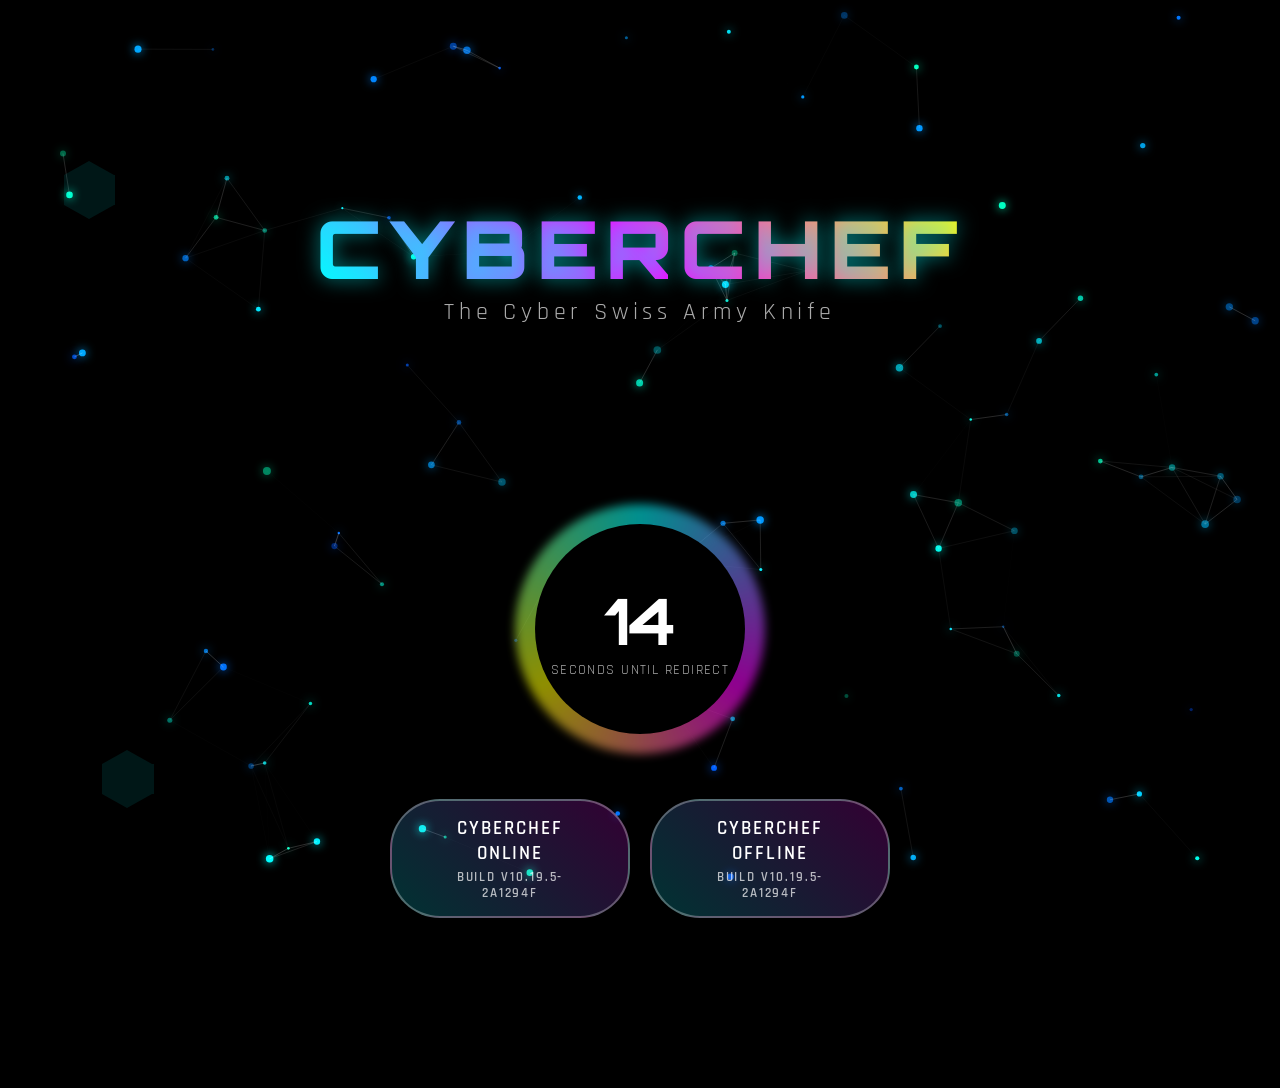
<file: .pages/page2/index.html>
<!DOCTYPE html>
<html lang="en">
<head>
    <meta charset="UTF-8">
    <meta name="viewport" content="width=device-width, initial-scale=1.0">
    <title>CyberChef - The Cyber Swiss Army Knife</title>
    
    <!-- Google Fonts -->
    <link href="https://fonts.googleapis.com/css2?family=Orbitron:wght@400;700;900&family=Rajdhani:wght@300;400;600;700&display=swap" rel="stylesheet">
    
    <!-- Styles -->
    <style>
        * {
            margin: 0;
            padding: 0;
            box-sizing: border-box;
        }
        
        body {
            font-family: 'Rajdhani', sans-serif;
            background: #000;
            color: #fff;
            overflow: hidden;
            height: 100vh;
            position: relative;
        }
        
        /* Particle Canvas */
        #particle-canvas {
            position: fixed;
            top: 0;
            left: 0;
            width: 100%;
            height: 100%;
            z-index: 1;
        }
        
        /* Main Container */
        .container {
            position: relative;
            z-index: 10;
            display: flex;
            flex-direction: column;
            justify-content: center;
            align-items: center;
            height: 100vh;
            width: 100%;
            padding: 20px;
            overflow: hidden;
        }
        
        /* Title Section */
        .title-container {
            position: relative;
            text-align: center;
            margin-bottom: clamp(10px, 3vh, 30px);
            transition: all 0.3s ease;
        }
        
        .main-title {
            font-family: 'Orbitron', sans-serif;
            font-size: clamp(2rem, 8vw, 5rem);
            font-weight: 900;
            letter-spacing: 0.1em;
            background: linear-gradient(45deg, #00ffff, #ff00ff, #ffff00);
            -webkit-background-clip: text;
            background-clip: text;
            color: transparent;
            text-shadow: 0 0 20px rgba(0, 255, 255, 0.5);
            position: relative;
            animation: pulse 2s infinite alternate;
            line-height: 1;
        }
        
        @keyframes pulse {
            0% { filter: drop-shadow(0 0 10px rgba(0, 255, 255, 0.7)); }
            100% { filter: drop-shadow(0 0 20px rgba(255, 0, 255, 0.7)); }
        }
        
        .subtitle {
            font-size: clamp(0.9rem, 2.5vw, 1.5rem);
            margin-top: clamp(5px, 1vh, 10px);
            letter-spacing: 0.2em;
            color: #aaa;
            animation: fadeIn 2s ease-in;
        }
        
        @keyframes fadeIn {
            from { opacity: 0; transform: translateY(-10px); }
            to { opacity: 1; transform: translateY(0); }
        }
        
        /* Content Layout - Flexbox for better height management */
        .content-wrapper {
            display: flex;
            flex-direction: column;
            align-items: center;
            justify-content: center;
            flex: 1;
            width: 100%;
            max-width: 1200px;
            gap: clamp(15px, 3vh, 30px);
        }
        
        /* Countdown Timer - Responsive sizing */
        .countdown-container {
            position: relative;
            width: clamp(120px, 25vw, 250px);
            height: clamp(120px, 25vw, 250px);
            flex-shrink: 0;
        }
        
        .countdown-circle {
            position: absolute;
            top: 0;
            left: 0;
            width: 100%;
            height: 100%;
            border-radius: 50%;
            background: conic-gradient(
                from 0deg,
                rgba(0, 255, 255, 0.8) 0deg,
                rgba(255, 0, 255, 0.8) 120deg,
                rgba(255, 255, 0, 0.8) 240deg,
                rgba(0, 255, 255, 0.8) 360deg
            );
            animation: rotate 10s linear infinite;
            filter: blur(5px);
            opacity: 0.7;
        }
        
        @keyframes rotate {
            0% { transform: rotate(0deg); }
            100% { transform: rotate(360deg); }
        }
        
        .countdown-inner {
            position: absolute;
            top: 8%;
            left: 8%;
            right: 8%;
            bottom: 8%;
            border-radius: 50%;
            background: #000;
            display: flex;
            justify-content: center;
            align-items: center;
            flex-direction: column;
        }
        
        .countdown-number {
            font-family: 'Orbitron', sans-serif;
            font-size: clamp(2rem, 6vw, 4rem);
            font-weight: 700;
            color: #fff;
            transition: all 0.3s ease;
        }
        
        .countdown-text {
            font-size: clamp(0.6rem, 1.5vw, 0.9rem);
            text-transform: uppercase;
            letter-spacing: 0.1em;
            color: #aaa;
            text-align: center;
            padding: 0 5px;
        }
        
        /* Action Buttons - Responsive layout */
        .actions-container {
            display: flex;
            flex-wrap: wrap;
            justify-content: center;
            gap: clamp(10px, 2vw, 20px);
            margin-top: clamp(10px, 2vh, 20px);
            width: 100%;
            max-width: 500px;
        }
        
        .action-btn {
            position: relative;
            padding: clamp(10px, 2vh, 15px) clamp(20px, 4vw, 40px);
            font-family: 'Rajdhani', sans-serif;
            font-size: clamp(0.9rem, 2vw, 1.2rem);
            font-weight: 600;
            letter-spacing: 0.1em;
            text-transform: uppercase;
            text-decoration: none;
            color: #fff;
            background: linear-gradient(45deg, rgba(0, 255, 255, 0.2), rgba(255, 0, 255, 0.2));
            border: 2px solid rgba(255, 255, 255, 0.3);
            border-radius: 50px;
            overflow: hidden;
            transition: all 0.3s ease;
            cursor: pointer;
            flex: 1;
            min-width: 200px;
            text-align: center;
        }
        
        .action-btn:before {
            content: '';
            position: absolute;
            top: 0;
            left: -100%;
            width: 100%;
            height: 100%;
            background: linear-gradient(45deg, rgba(0, 255, 255, 0.5), rgba(255, 0, 255, 0.5));
            transition: left 0.5s ease;
            z-index: -1;
        }
        
        .action-btn:hover:before {
            left: 0;
        }
        
        .action-btn:hover {
            transform: translateY(-3px);
            box-shadow: 0 10px 20px rgba(0, 255, 255, 0.3);
        }
        
        .action-btn span {
            position: relative;
            z-index: 1;
        }
        
        .action-btn .version {
            font-size: clamp(0.6rem, 1.5vw, 0.8rem);
            opacity: 0.7;
            display: block;
            margin-top: 3px;
        }
        
        /* Cursor Trail */
        .cursor-trail {
            position: fixed;
            width: 20px;
            height: 20px;
            border-radius: 50%;
            pointer-events: none;
            z-index: 9999;
            mix-blend-mode: screen;
        }
        
        /* Floating Elements - Responsive positioning */
        .floating-element {
            position: absolute;
            opacity: 0.3;
            z-index: 5;
        }
        
        .hexagon {
            width: clamp(30px, 4vw, 60px);
            height: clamp(17px, 2.3vw, 34.64px);
            background-color: rgba(0, 255, 255, 0.3);
            position: relative;
            margin: clamp(8px, 1.1vw, 17.32px) 0;
        }
        
        .hexagon:before,
        .hexagon:after {
            content: "";
            position: absolute;
            width: 0;
            border-left: clamp(15px, 2vw, 30px) solid transparent;
            border-right: clamp(15px, 2vw, 30px) solid transparent;
        }
        
        .hexagon:before {
            bottom: 100%;
            border-bottom: clamp(8px, 1.1vw, 17.32px) solid rgba(0, 255, 255, 0.3);
        }
        
        .hexagon:after {
            top: 100%;
            border-top: clamp(8px, 1.1vw, 17.32px) solid rgba(0, 255, 255, 0.3);
        }
        
        /* Notification - Responsive positioning */
        .notification {
            position: fixed;
            bottom: 20px;
            right: 20px;
            padding: clamp(10px, 2vh, 15px) clamp(15px, 3vw, 25px);
            background: rgba(0, 0, 0, 0.7);
            border-left: 4px solid #00ffff;
            border-radius: 5px;
            z-index: 100;
            transform: translateX(120%);
            transition: transform 0.5s ease;
            max-width: 90%;
        }
        
        .notification.show {
            transform: translateX(0);
        }
        
        /* Compact Mode for very small heights */
        @media (max-height: 500px) {
            .container {
                padding: 10px;
            }
            
            .content-wrapper {
                gap: 10px;
            }
            
            .title-container {
                margin-bottom: 5px;
            }
            
            .actions-container {
                margin-top: 5px;
            }
            
            .countdown-text {
                display: none;
            }
        }
        
        /* Ultra Compact Mode for extremely small heights */
        @media (max-height: 400px) {
            .subtitle {
                display: none;
            }
            
            .countdown-container {
                width: clamp(80px, 20vw, 150px);
                height: clamp(80px, 20vw, 150px);
            }
            
            .action-btn .version {
                display: none;
            }
        }
        
        /* Mobile adjustments */
        @media (max-width: 768px) {
            .actions-container {
                flex-direction: column;
                width: 100%;
                max-width: 300px;
            }
            
            .action-btn {
                width: 100%;
                min-width: auto;
            }
        }
    </style>
</head>
<body>
    <!-- Particle Canvas -->
    <canvas id="particle-canvas"></canvas>
    
    <!-- Floating Elements -->
    <div class="floating-element hexagon" style="top: 10%; left: 5%;"></div>
    <div class="floating-element hexagon" style="top: 70%; left: 8%;"></div>
    <div class="floating-element hexagon" style="top: 30%; right: 7%;"></div>
    <div class="floating-element hexagon" style="top: 80%; right: 10%;"></div>
    
    <!-- Main Container -->
    <div class="container">
        <!-- Title -->
        <div class="title-container">
            <h1 class="main-title">CYBERCHEF</h1>
            <p class="subtitle">The Cyber Swiss Army Knife</p>
        </div>
        
        <!-- Content Wrapper for better height management -->
        <div class="content-wrapper">
            <!-- Countdown Timer -->
            <div class="countdown-container">
                <div class="countdown-circle"></div>
                <div class="countdown-inner">
                    <div class="countdown-number" id="countdown">15</div>
                    <div class="countdown-text">seconds until redirect</div>
                </div>
            </div>
            
            <!-- Action Buttons -->
            <div class="actions-container">
                <a href="/CyberChef" class="action-btn" id="online-btn">
                    <span>
                        CyberChef Online
                        <span class="version">Build v10.19.5-2a1294f</span>
                    </span>
                </a>
                
                <a href="https://raw.githubusercontent.com/camAtGitHub/camAtGitHub.github.io/refs/heads/github-pages/CyberChef_v10.19.5-2a1294f.zip" class="action-btn" id="offline-btn">
                    <span>
                        CyberChef Offline
                        <span class="version">Build v10.19.5-2a1294f</span>
                    </span>
                </a>
            </div>
        </div>
    </div>
    
    <!-- Notification -->
    <div class="notification" id="notification">
        You'll be redirected to CyberChef in <span id="notification-countdown">15</span> seconds
    </div>
    
    <!-- JavaScript -->
    <script>
        // Viewport height detection and dynamic adjustments
        function adjustForViewportHeight() {
            const vh = window.innerHeight;
            const vw = window.innerWidth;
            const isCompact = vh < 500;
            const isUltraCompact = vh < 400;
            
            // Adjust particle count based on viewport size
            const particleCount = isUltraCompact ? 30 : (isCompact ? 50 : 100);
            
            // Adjust floating elements animation speed
            const floatingElements = document.querySelectorAll('.floating-element');
            floatingElements.forEach(element => {
                element.style.animationDuration = isUltraCompact ? '20s' : '10s';
            });
            
            return { isCompact, isUltraCompact, particleCount };
        }
        
        // Initialize viewport adjustments
        const viewport = adjustForViewportHeight();
        window.addEventListener('resize', adjustForViewportHeight);
        
        // Countdown Timer
        let countdown = 15;
        const countdownEl = document.getElementById('countdown');
        const notificationEl = document.getElementById('notification');
        const notificationCountdownEl = document.getElementById('notification-countdown');
        
        // Show notification after 2 seconds
        setTimeout(() => {
            notificationEl.classList.add('show');
        }, 2000);
        
        // Update countdown
        const countdownInterval = setInterval(() => {
            countdown--;
            countdownEl.textContent = countdown;
            notificationCountdownEl.textContent = countdown;
            
            // Add pulse effect when countdown is low
            if (countdown <= 5) {
                countdownEl.style.color = '#ff3366';
                countdownEl.style.transform = 'scale(1.2)';
            }
            
            if (countdown <= 0) {
                clearInterval(countdownInterval);
                window.location.href = '/CyberChef';
            }
        }, 1000);
        
        // Cancel redirect if buttons are clicked
        document.getElementById('online-btn').addEventListener('click', () => {
            clearInterval(countdownInterval);
            notificationEl.textContent = 'Redirecting to CyberChef Online...';
        });
        
        document.getElementById('offline-btn').addEventListener('click', () => {
            clearInterval(countdownInterval);
            notificationEl.textContent = 'Download started for CyberChef Offline Version';
        });
        
        // Particle System
        const canvas = document.getElementById('particle-canvas');
        const ctx = canvas.getContext('2d');
        
        // Set canvas size
        function setCanvasSize() {
            canvas.width = window.innerWidth;
            canvas.height = window.innerHeight;
        }
        
        setCanvasSize();
        window.addEventListener('resize', setCanvasSize);
        
        // Particle class
        class Particle {
            constructor() {
                this.x = Math.random() * canvas.width;
                this.y = Math.random() * canvas.height;
                this.size = Math.random() * 3 + 1;
                this.speedX = Math.random() * 2 - 1;
                this.speedY = Math.random() * 2 - 1;
                this.color = `hsl(${Math.random() * 60 + 160}, 100%, 50%)`; // Cyan to purple range
                this.life = Math.random() * 100 + 100;
            }
            
            update() {
                this.x += this.speedX;
                this.y += this.speedY;
                this.life--;
                
                if (this.x < 0 || this.x > canvas.width) this.speedX *= -1;
                if (this.y < 0 || this.y > canvas.height) this.speedY *= -1;
            }
            
            draw() {
                ctx.save();
                ctx.globalAlpha = this.life / 100;
                ctx.fillStyle = this.color;
                ctx.shadowBlur = 10;
                ctx.shadowColor = this.color;
                ctx.beginPath();
                ctx.arc(this.x, this.y, this.size, 0, Math.PI * 2);
                ctx.fill();
                ctx.restore();
            }
        }
        
        // Create particles
        const particles = [];
        for (let i = 0; i < viewport.particleCount; i++) {
            particles.push(new Particle());
        }
        
        // Connect particles with lines
        function connectParticles() {
            const maxDistance = viewport.isUltraCompact ? 50 : 100;
            
            for (let i = 0; i < particles.length; i++) {
                for (let j = i + 1; j < particles.length; j++) {
                    const dx = particles[i].x - particles[j].x;
                    const dy = particles[i].y - particles[j].y;
                    const distance = Math.sqrt(dx * dx + dy * dy);
                    
                    if (distance < maxDistance) {
                        ctx.save();
                        ctx.globalAlpha = (1 - distance / maxDistance) * 0.5;
                        ctx.strokeStyle = '#ffffff';
                        ctx.lineWidth = 0.5;
                        ctx.beginPath();
                        ctx.moveTo(particles[i].x, particles[i].y);
                        ctx.lineTo(particles[j].x, particles[j].y);
                        ctx.stroke();
                        ctx.restore();
                    }
                }
            }
        }
        
        // Mouse interaction
        let mouseX = 0;
        let mouseY = 0;
        
        canvas.addEventListener('mousemove', (e) => {
            mouseX = e.clientX;
            mouseY = e.clientY;
            
            // Add new particles at mouse position
            const particleCount = viewport.isUltraCompact ? 1 : 3;
            for (let i = 0; i < particleCount; i++) {
                const particle = new Particle();
                particle.x = mouseX;
                particle.y = mouseY;
                particle.speedX = Math.random() * 6 - 3;
                particle.speedY = Math.random() * 6 - 3;
                particles.push(particle);
                
                // Remove oldest particles if too many
                const maxParticles = viewport.isUltraCompact ? 100 : 200;
                if (particles.length > maxParticles) {
                    particles.shift();
                }
            }
        });
        
        // Cursor trail
        const cursorTrailElements = [];
        const trailLength = viewport.isUltraCompact ? 5 : 10;
        
        for (let i = 0; i < trailLength; i++) {
            const trail = document.createElement('div');
            trail.classList.add('cursor-trail');
            trail.style.backgroundColor = `hsl(${Math.random() * 60 + 160}, 100%, 50%)`;
            trail.style.width = `${20 - i * 1.5}px`;
            trail.style.height = `${20 - i * 1.5}px`;
            document.body.appendChild(trail);
            cursorTrailElements.push(trail);
        }
        
        document.addEventListener('mousemove', (e) => {
            cursorTrailElements.forEach((trail, index) => {
                setTimeout(() => {
                    trail.style.left = `${e.clientX - (10 - index * 0.75)}px`;
                    trail.style.top = `${e.clientY - (10 - index * 0.75)}px`;
                }, index * 10);
            });
        });
        
        // Animation loop
        function animate() {
            ctx.clearRect(0, 0, canvas.width, canvas.height);
            
            // Update and draw particles
            for (let i = 0; i < particles.length; i++) {
                particles[i].update();
                particles[i].draw();
                
                // Remove dead particles
                if (particles[i].life <= 0) {
                    particles.splice(i, 1);
                    i--;
                    
                    // Add new particle
                    particles.push(new Particle());
                }
            }
            
            connectParticles();
            requestAnimationFrame(animate);
        }
        
        animate();
        
        // Animate floating elements
        const floatingElements = document.querySelectorAll('.floating-element');
        
        floatingElements.forEach((element, index) => {
            const speed = 0.5 + Math.random() * 1;
            const direction = Math.random() > 0.5 ? 1 : -1;
            const maxTop = viewport.isUltraCompact ? 90 : 85;
            const minTop = viewport.isUltraCompact ? 5 : 10;
            
            function animateFloating() {
                const currentTop = parseFloat(element.style.top);
                const newTop = currentTop + (speed * direction);
                
                if (newTop > maxTop || newTop < minTop) {
                    element.style.top = `${direction > 0 ? minTop : maxTop}%`;
                } else {
                    element.style.top = `${newTop}%`;
                }
                
                requestAnimationFrame(animateFloating);
            }
            
            setTimeout(() => animateFloating(), index * 500);
        });
    </script>
</body>
</html>
</file>
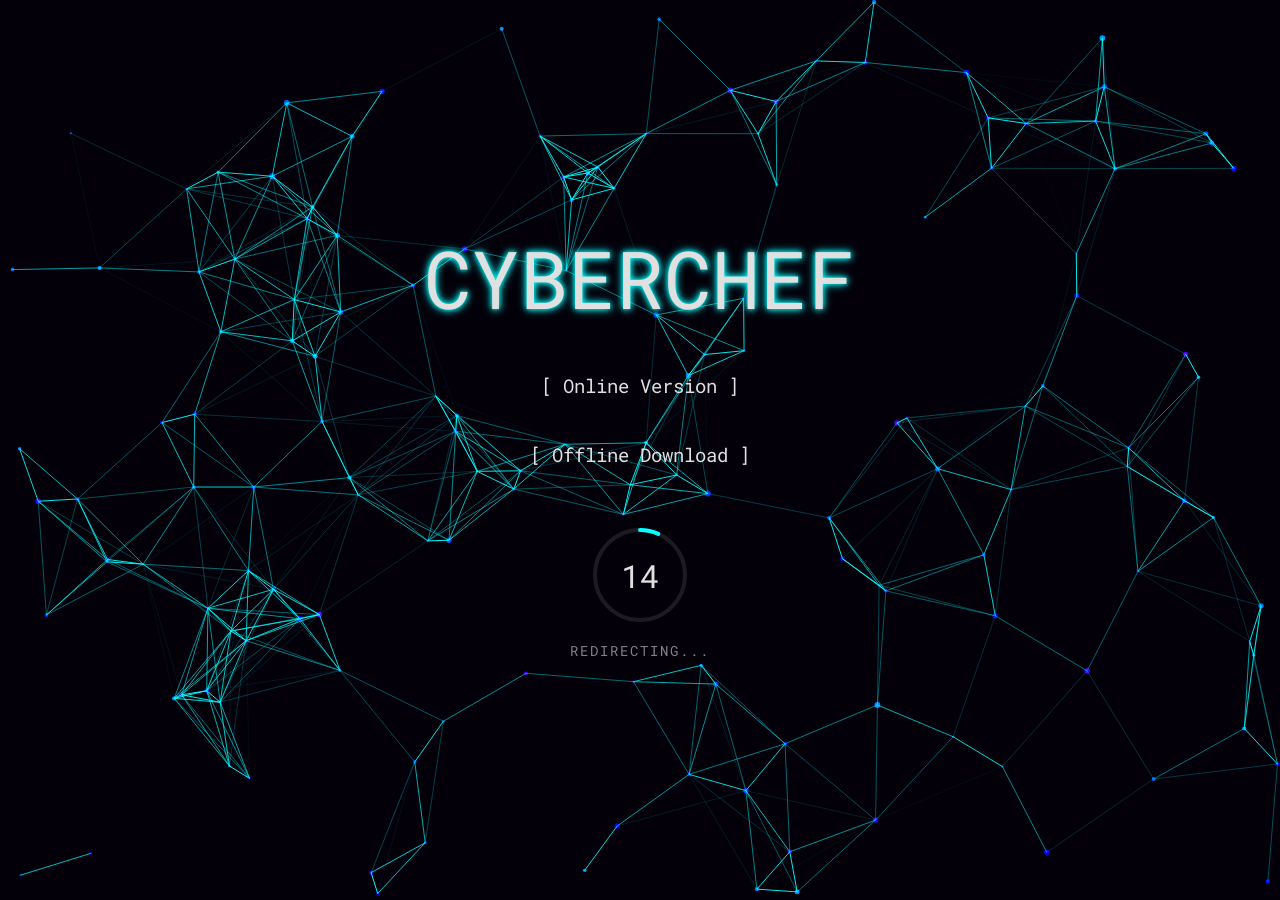
<file: .pages/page4/index.html>
<!DOCTYPE html>
<html lang="en">
<head>
    <meta charset="UTF-8">
    <meta name="viewport" content="width=device-width, initial-scale=1.0">
    <title>Initializing CyberChef...</title>
    <link rel="stylesheet" href="style.css">
    <link rel="preconnect" href="https://fonts.googleapis.com">
    <link rel="preconnect" href="https://fonts.gstatic.com" crossorigin>
    <link href="https://fonts.googleapis.com/css2?family=Roboto+Mono:wght@300;400&display=swap" rel="stylesheet">
</head>
<body>
    <canvas id="particle-canvas"></canvas>
    
    <div class="content-wrapper">
        <h1 class="glitch" data-text="CyberChef">CyberChef</h1>
        
        <div class="links-container">
            <a href="/CyberChef" class="decode-link" data-text="[ Online Version ]">[ Online Version ]</a>
            <a href="https://raw.githubusercontent.com/camAtGitHub/camAtGitHub.github.io/refs/heads/github-pages/CyberChef_v10.19.5-2a1294f.zip" class="decode-link" data-text="[ Offline Download ]">[ Offline Download ]</a>
        </div>
        
        <div class="redirect-timer">
            <svg class="timer-svg" viewBox="0 0 100 100">
                <circle class="timer-background" cx="50" cy="50" r="45"></circle>
                <circle class="timer-progress" cx="50" cy="50" r="45"></circle>
            </svg>
            <span id="countdown-text">15</span>
        </div>
        <p class="redirect-notice">Redirecting...</p>
    </div>

    <script src="script.js"></script>
</body>
</html>
</file>
